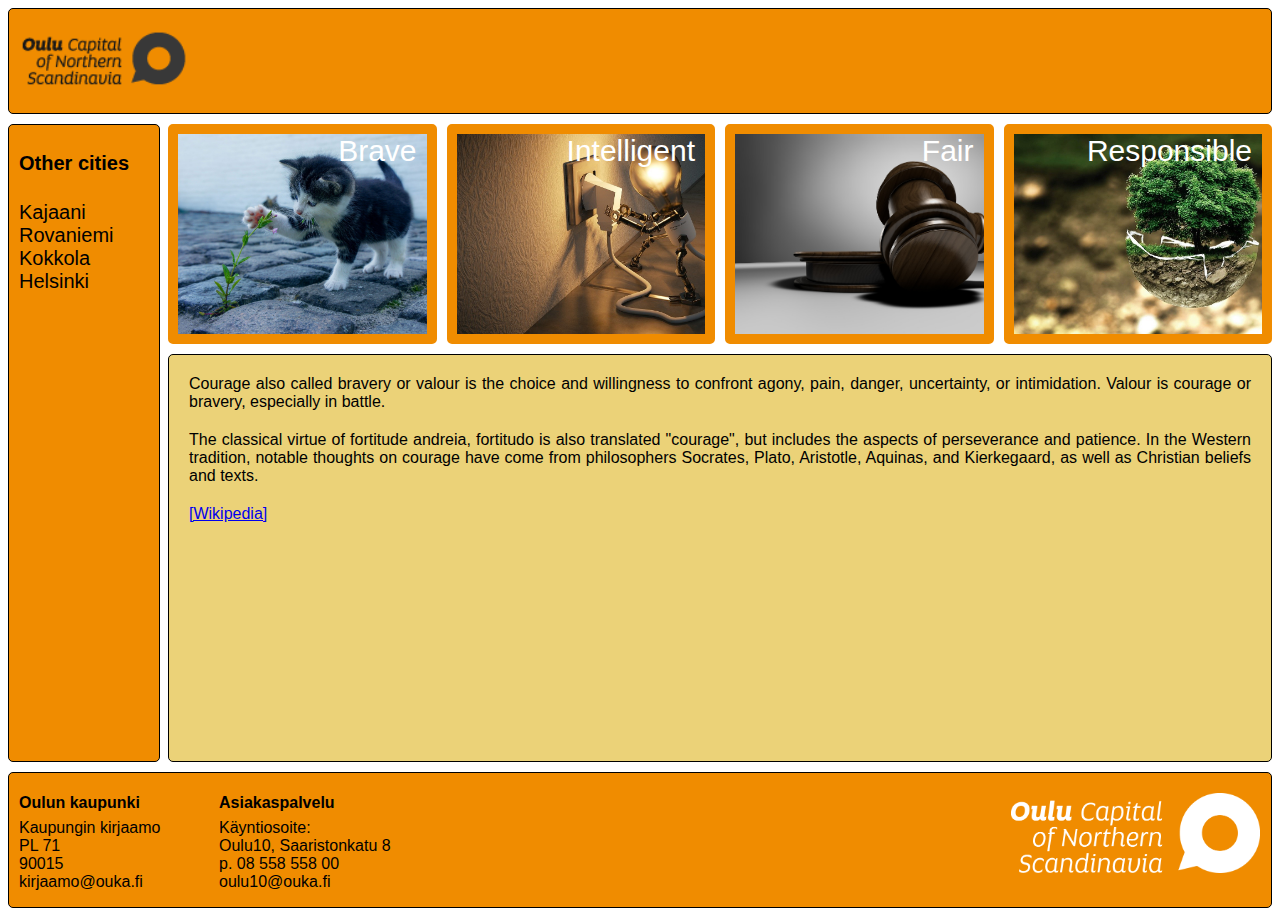
<file: index.html>
<!DOCTYPE html>
<html lang="en">
<head>
    <meta charset="UTF-8">
    <meta http-equiv="X-UA-Compatible" content="IE=edge">
    <meta name="viewport" content="width=device-width, initial-scale=1.0">
    <title>Document</title>
    <link rel="stylesheet" href="styles/styles.css">
</head>
<body>
    <div id="content">
        <header>
            <img src="images\Oulu logo.png" alt="Oulu logo">
        </header>
        
        <a class="brave" href="index.html">Brave</a>
        <a class="intelligent" href="pages\intelligent.html">Intelligent</a>
        <a class= "fair" href="pages\fair.html">Fair</a>
        <a class="responsible" href="pages\responsible.html">Responsible</a>

        <nav>
            <h4>Other cities</h4>
            <a href="https://www.kajaani.fi/" target="_blank">Kajaani</a>
            <a href="https://www.rovaniemi.fi/" target="_blank">Rovaniemi</a>
            <a href="https://www.kokkola.fi/" target="_blank">Kokkola</a>
            <a href="https://www.hel.fi/helsinki/fi" target="_blank">Helsinki</a>
        </nav>

        <article>
            <div>
                Courage also called bravery or valour is the choice and willingness to confront agony, pain, danger, uncertainty, or intimidation. Valour is courage   or bravery, especially in battle.
            </div>
            <div>
                The classical virtue of fortitude andreia, fortitudo is also translated "courage", but includes the aspects of perseverance and patience. In the Western tradition, notable thoughts on courage have come from philosophers Socrates, Plato, Aristotle, Aquinas, and Kierkegaard, as well as Christian beliefs and texts.
            </div>
            <a href="https://en.wikipedia.org/wiki/Courage" target="_blank" class="Wikipedia"> [Wikipedia] </a>
        </article>

        <footer>
            <h4 id="oulunKaupunki">Oulun kaupunki</h4>
            <h4 id="asiakaspalvelu">Asiakaspalvelu</h4>
            <p id="kirjaamo">
                <span>Kaupungin kirjaamo</span>
                <span>PL 71</span>
                <span>90015</span>
                <span>kirjaamo@ouka.fi</span>
            </p>
            <p id="käyntiosoite">
                <span>Käyntiosoite:</span>
                <span>Oulu10, Saaristonkatu 8</span>
                <span>p. 08 558 558 00</span>
                <span>oulu10@ouka.fi</span>
            </p>
            <img src="images\oulucons_nega.png" alt="Oulu logo valkoinen">
        </footer>
    </div>

</body>
</html>
</file>
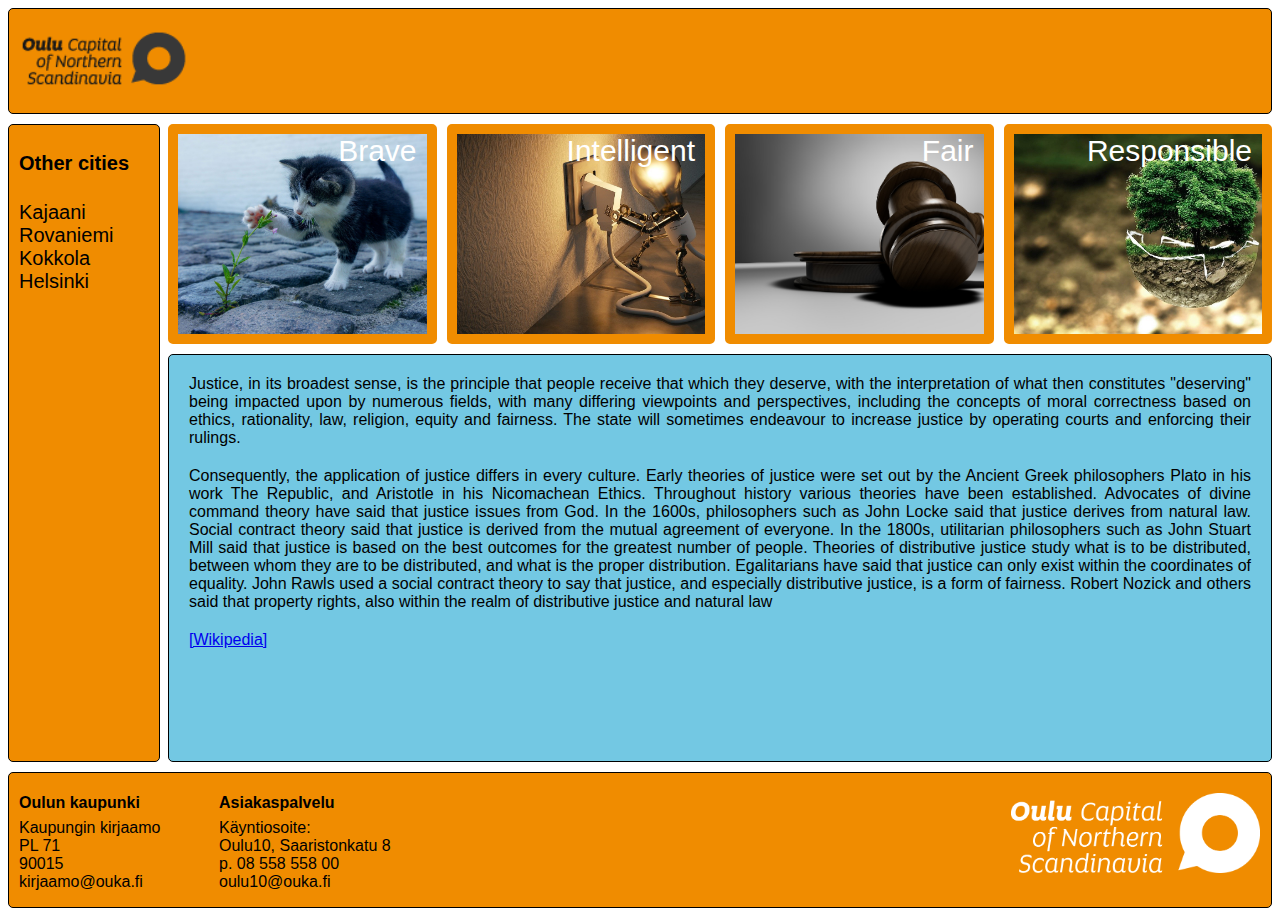
<file: pages/fair.html>
<!DOCTYPE html>
<html lang="en">
<head>
    <meta charset="UTF-8">
    <meta http-equiv="X-UA-Compatible" content="IE=edge">
    <meta name="viewport" content="width=device-width, initial-scale=1.0">
    <title>Document</title>
    <link rel="stylesheet" href="../styles/fair.css">
</head>
<body>
    <div id="content">
        <header>
            <img src="../images\Oulu logo.png" alt="Oulu logo">
        </header>
        
        <a class="brave" href="../index.html">Brave</a>
        <a class="intelligent" href="../pages\intelligent.html">Intelligent</a>
        <a class= "fair" href="../pages\fair.html">Fair</a>
        <a class="responsible" href="../pages\responsible.html">Responsible</a>

        <nav>
            <h4>Other cities</h4>
            <a href="https://www.kajaani.fi/" target="_blank">Kajaani</a>
            <a href="https://www.rovaniemi.fi/" target="_blank">Rovaniemi</a>
            <a href="https://www.kokkola.fi/" target="_blank">Kokkola</a>
            <a href="https://www.hel.fi/helsinki/fi" target="_blank">Helsinki</a>
        </nav>

        <article>
            <div>
                Justice, in its broadest sense, is the principle that people receive that which they deserve, with the interpretation of what then constitutes "deserving" being impacted upon by numerous fields, with many differing viewpoints and perspectives, including the concepts of moral correctness based on ethics, rationality, law, religion, equity and fairness. The state will sometimes endeavour to increase justice by operating courts and enforcing their rulings.
            </div>
            <div>
                Consequently, the application of justice differs in every culture. Early theories of justice were set out by the Ancient Greek philosophers Plato in his work The Republic, and Aristotle in his Nicomachean Ethics. Throughout history various theories have been established. Advocates of divine command theory have said that justice issues from God. In the 1600s, philosophers such as John Locke said that justice derives from natural law. Social contract theory said that justice is derived from the mutual agreement of everyone. In the 1800s, utilitarian philosophers such as John Stuart Mill said that justice is based on the best outcomes for the greatest number of people. Theories of distributive justice study what is to be distributed, between whom they are to be distributed, and what is the proper distribution. Egalitarians have said that justice can only exist within the coordinates of equality. John Rawls used a social contract theory to say that justice, and especially distributive justice, is a form of fairness. Robert Nozick and others said that property rights, also within the realm of distributive justice and natural law
            </div>
            <a href="https://en.wikipedia.org/wiki/Justice" class="Wikipedia" target="_blank"> [Wikipedia] </a>
        </article>

        <footer>
            <h4 id="oulunKaupunki">Oulun kaupunki</h4>
            <h4 id="asiakaspalvelu">Asiakaspalvelu</h4>
            <p id="kirjaamo">
                <span>Kaupungin kirjaamo</span>
                <span>PL 71</span>
                <span>90015</span>
                <span>kirjaamo@ouka.fi</span>
            </p>
            <p id="käyntiosoite">
                <span>Käyntiosoite:</span>
                <span>Oulu10, Saaristonkatu 8</span>
                <span>p. 08 558 558 00</span>
                <span>oulu10@ouka.fi</span>
            </p>
            <img src="../images\oulucons_nega.png" alt="Oulu logo valkoinen">
        </footer>
    </div>

</body>
</html>
</file>
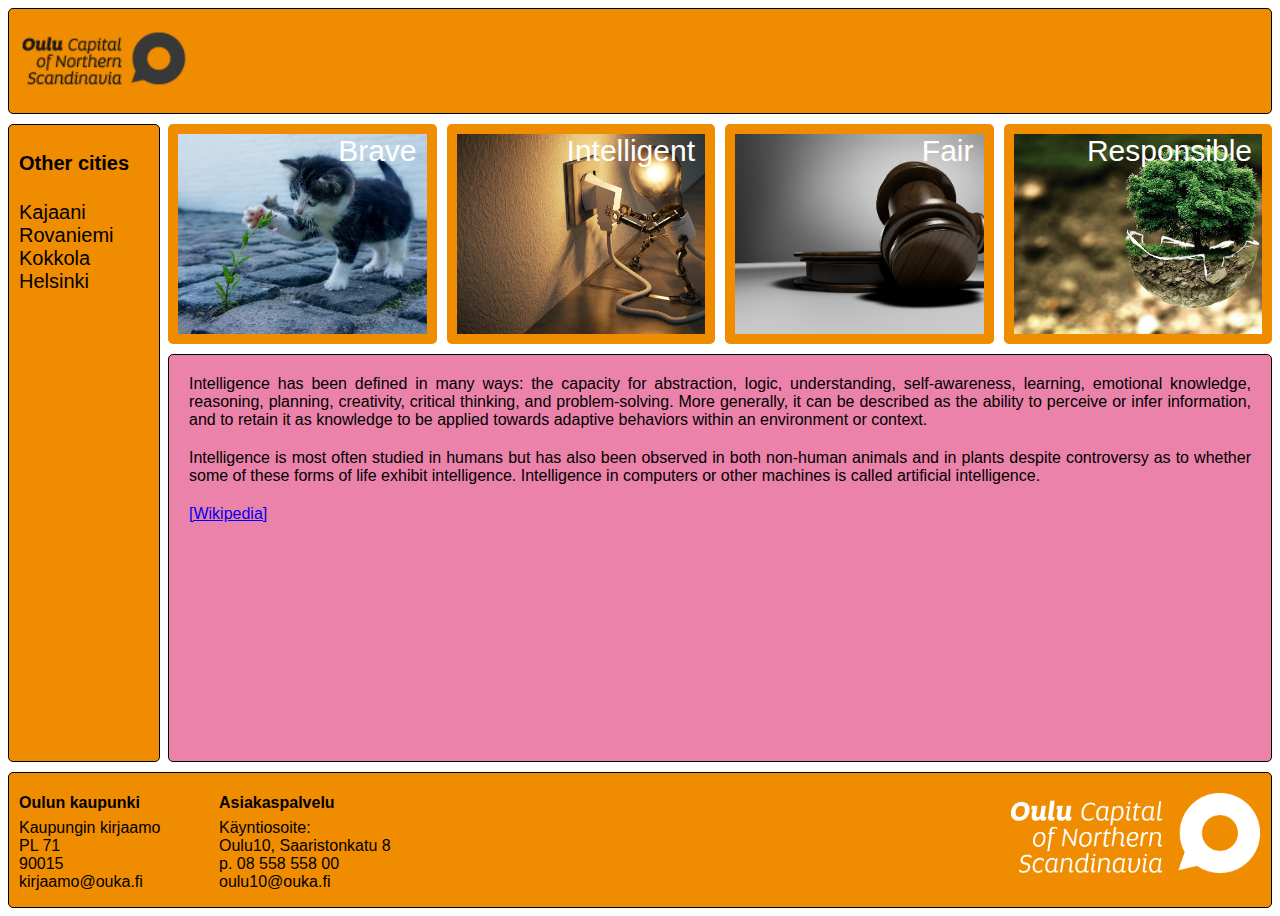
<file: pages/intelligent.html>
<!DOCTYPE html>
<html lang="en">
<head>
    <meta charset="UTF-8">
    <meta http-equiv="X-UA-Compatible" content="IE=edge">
    <meta name="viewport" content="width=device-width, initial-scale=1.0">
    <title>Document</title>
    <link rel="stylesheet" href="../styles/intelligent.css">
</head>
<body>
    <div id="content">
        <header>
            <img src="../images\Oulu logo.png" alt="Oulu logo">
        </header>
        
        <a class="brave" href="../index.html">Brave</a>
        <a class="intelligent" href="../pages\intelligent.html">Intelligent</a>
        <a class= "fair" href="../pages\fair.html">Fair</a>
        <a class="responsible" href="../pages\responsible.html">Responsible</a>

        <nav>
            <h4>Other cities</h4>
            <a href="https://www.kajaani.fi/" target="_blank">Kajaani</a>
            <a href="https://www.rovaniemi.fi/" target="_blank">Rovaniemi</a>
            <a href="https://www.kokkola.fi/" target="_blank">Kokkola</a>
            <a href="https://www.hel.fi/helsinki/fi" target="_blank">Helsinki</a>
        </nav>

        <article>
            <div>
                Intelligence has been defined in many ways: the capacity for abstraction, logic, understanding, self-awareness, learning, emotional knowledge, reasoning, planning, creativity, critical thinking, and problem-solving. More generally, it can be described as the ability to perceive or infer information, and to retain it as knowledge to be applied towards adaptive behaviors within an environment or context.
            </div>
            <div>
                Intelligence is most often studied in humans but has also been observed in both non-human animals and in plants despite controversy as to whether some of these forms of life exhibit intelligence. Intelligence in computers or other machines is called artificial intelligence.
            </div>
            <a href="https://en.wikipedia.org/wiki/Intelligence" class="Wikipedia" target="_blank"> [Wikipedia] </a>
        </article>

        <footer>
            <h4 id="oulunKaupunki">Oulun kaupunki</h4>
            <h4 id="asiakaspalvelu">Asiakaspalvelu</h4>
            <p id="kirjaamo">
                <span>Kaupungin kirjaamo</span>
                <span>PL 71</span>
                <span>90015</span>
                <span>kirjaamo@ouka.fi</span>
            </p>
            <p id="käyntiosoite">
                <span>Käyntiosoite:</span>
                <span>Oulu10, Saaristonkatu 8</span>
                <span>p. 08 558 558 00</span>
                <span>oulu10@ouka.fi</span>
            </p>
            <img src="../images\oulucons_nega.png" alt="Oulu logo valkoinen">
        </footer>
    </div>

</body>
</html>
</file>
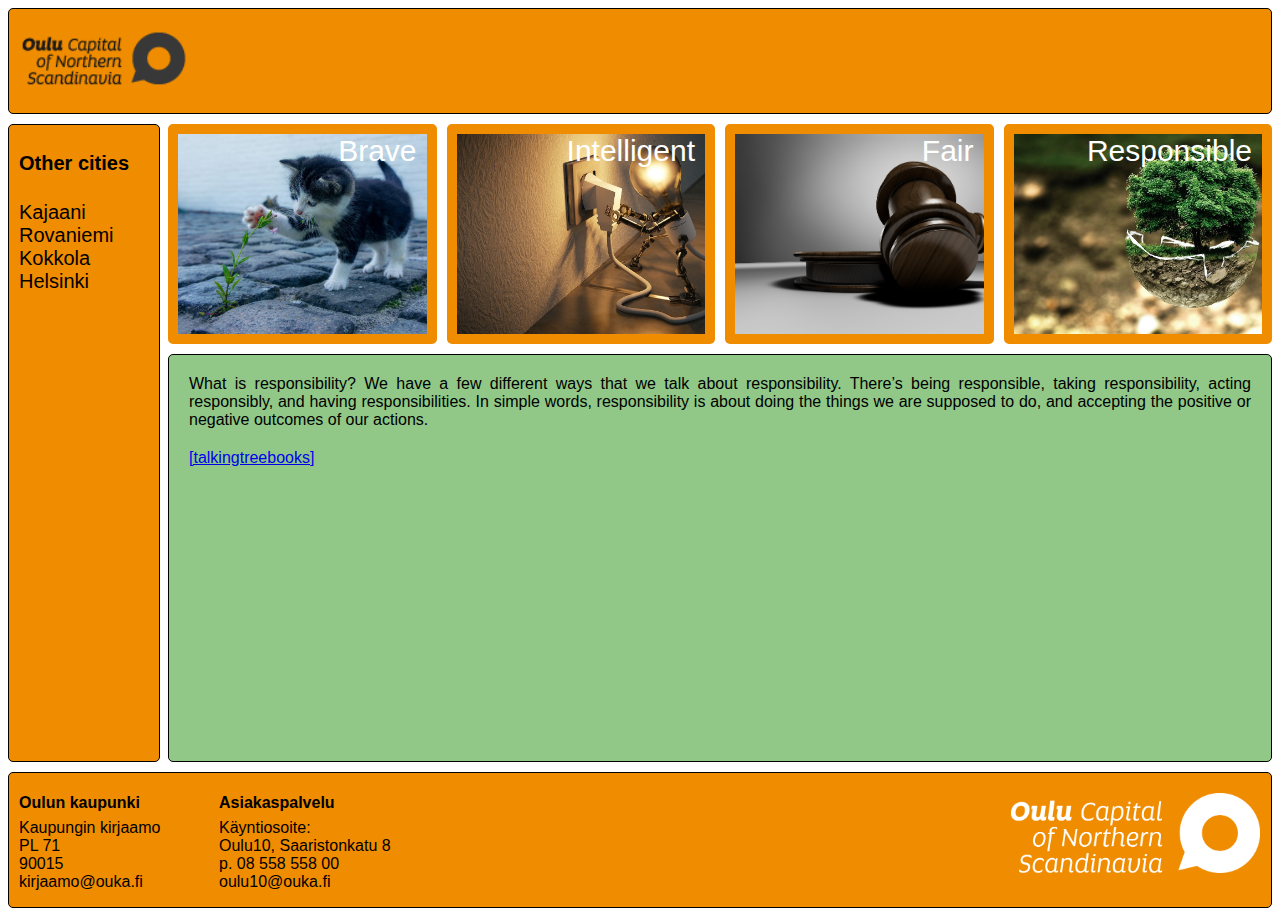
<file: pages/responsible.html>
<!DOCTYPE html>
<html lang="en">
<head>
    <meta charset="UTF-8">
    <meta http-equiv="X-UA-Compatible" content="IE=edge">
    <meta name="viewport" content="width=device-width, initial-scale=1.0">
    <title>Document</title>
    <link rel="stylesheet" href="../styles/responsible.css">
</head>
<body>
    <div id="content">
        <header>
            <img src="../images\Oulu logo.png" alt="Oulu logo">
        </header>
        
        <a class="brave" href="../index.html">Brave</a>
        <a class="intelligent" href="../pages\intelligent.html">Intelligent</a>
        <a class= "fair" href="../pages\fair.html">Fair</a>
        <a class="responsible" href="../pages\responsible.html">Responsible</a>

        <nav>
            <h4>Other cities</h4>
            <a href="https://www.kajaani.fi/" target="_blank">Kajaani</a>
            <a href="https://www.rovaniemi.fi/" target="_blank">Rovaniemi</a>
            <a href="https://www.kokkola.fi/" target="_blank">Kokkola</a>
            <a href="https://www.hel.fi/helsinki/fi" target="_blank">Helsinki</a>
        </nav>

        <article>
            <div>
                What is responsibility? We have a few different ways that we talk about responsibility. There’s being responsible, taking responsibility, acting responsibly, and having responsibilities. In simple words, responsibility is about doing the things we are supposed to do, and accepting the positive or negative outcomes of our actions.
            </div>
            <a href="https://talkingtreebooks.com/teaching-resources-catalog/definitions/what-is-responsibility.html" class="Wikipedia" target="_blank"> [talkingtreebooks] </a>
        </article>

        <footer>
            <h4 id="oulunKaupunki">Oulun kaupunki</h4>
            <h4 id="asiakaspalvelu">Asiakaspalvelu</h4>
            <p id="kirjaamo">
                <span>Kaupungin kirjaamo</span>
                <span>PL 71</span>
                <span>90015</span>
                <span>kirjaamo@ouka.fi</span>
            </p>
            <p id="käyntiosoite">
                <span>Käyntiosoite:</span>
                <span>Oulu10, Saaristonkatu 8</span>
                <span>p. 08 558 558 00</span>
                <span>oulu10@ouka.fi</span>
            </p>
            <img src="../images\oulucons_nega.png" alt="Oulu logo valkoinen">
        </footer>
    </div>

</body>
</html>
</file>
<file: styles/styles.css>
#content {
    display: grid;
    grid-template-columns: 150px repeat(4,1fr);
    grid-template-rows: auto auto 2fr auto;
    gap: 10px;
    height: 100vh;
    font-family: 'Segoe UI', 'Open Sans', 'Helvetica Neue', sans-serif;
}

header {
    background-color: rgb(240,140,0);
    border-radius: 5px;
    overflow: hidden;
    grid-column: 1/6;
    grid-row: 1;
    border: solid 1px black;
}

header img {
    height: 80px;
    padding: 10px;
    filter: grayscale(100%);
}

nav {
    width: 150px;
    min-height: 150px;
    grid-column: 1;
    grid-row: 2/4;
    background-color: rgb(240,140,0);
    border-radius: 5px;
    overflow: hidden;
    border: solid 1px black;
}

nav h4 {
    padding-left: 10px;
    font-size: 20px;
}

nav a {
    display: block;
    color: black;
    font-size: 20px;
    text-decoration: none;
    padding-left: 10px;
}

nav a:hover {
    background-color: rgb(235,210,120);
    border-radius: 5px;
    overflow: hidden;
}

.brave {
    grid-column: 2;
    background-image: url("../images/cat.jpg");
    background-size: cover;
    height: 200px;
    font-size: 30px;
    border: solid 10px rgb(240,140,0);
    border-radius: 5px;
    overflow: hidden;
    text-decoration: none;
    text-align: end;
    color: white;
    padding-right: 10px;
}

.brave:hover {
    border: solid 10px rgb(235,210,120)
}

.intelligent {
    grid-column: 3;
    background-image: url("../images/light.jpg");
    background-size: cover;
    height: 200px;
    font-size: 30px;
    border: solid 10px rgb(240,140,0);
    border-radius: 5px;
    overflow: hidden;
    text-decoration: none;
    text-align: end;
    color: white;
    padding-right: 10px;
}

.intelligent:hover {
    border: solid 10px rgb(255, 0, 105)
}

.fair {
    grid-column: 4;
    background-image: url("../images/judge.jpg");
    background-size: cover;
    height: 200px;
    font-size: 30px;
    border: solid 10px rgb(240,140,0);
    border-radius: 5px;
    overflow: hidden;
    text-decoration: none;
    text-align: end;
    color: white;
    padding-right: 10px;
}

.fair:hover {
    border: solid 10px rgb(0, 175, 215)
}

.responsible {
    grid-column: 5;
    background-image: url("../images/eco.jpg");
    background-size: cover;
    height: 200px;
    font-size: 30px;
    border: solid 10px rgb(240,140,0);
    border-radius: 5px;
    overflow: hidden;
    text-decoration: none;
    text-align: end;
    color: white;
    padding-right: 10px;
}

.responsible:hover {
    border: solid 10px rgb(45, 170, 55)
}

article {
    grid-column: 2/6;
    grid-row: 3;
    background-color: rgb(235,210,120);
    border: solid 1px black;
    border-radius: 5px;
    overflow: hidden;
    padding: 10px;
    text-align: justify;
    text-size-adjust: auto;
}

article div {
    display: block;
    padding: 10px;
}

article a {
    display: block;
    padding: 10px;
}

footer {
    background-color: rgb(240,140,0);
    border-radius: 5px;
    overflow: hidden;
    grid-row: 4;
    grid-column: 1/6;
    display: grid;
    grid-template-columns: 200px 200px;
    grid-template-rows: 30px auto;
    border: solid 1px black;
}

p span {
    display: block;
    padding-left: 10px;
    text-align: left;
}
footer h4 {
    padding-left: 10px;
}

#käyntiosoite {
    grid-column: 2;
    grid-row: 2;
}

#kirjaamo {
    grid-column: 1;
    grid-row: 2;
}

#oulunKaupunki {
    grid-column: 1;
}

#asiakaspalvelu {
    grid-column: 2;
}

footer img {
    height: 80px;
    padding: 10px;
    grid-column: 3;
    grid-row: 2;
    position: absolute; right: 0%;
    padding-top: 20px;
    padding-right: 20px;
}

@media only screen and (max-width: 768px) {
    #content {
        display: grid;
        grid-template-columns: 150px 1fr;
        grid-template-rows: 100px 20px 20px 20px 20px 1fr 150px;
        height: 100vh;
    }

    header {
        grid-row: 1;
        grid-column: 1/3;
    }

    nav {
        grid-row: 2/7;
        grid-column: 1;
    }
    
    footer {
        grid-row: 7;
        grid-column: 1/3;
    }

    article {
        grid-row: 6;
        grid-column: 2/3;
    }

    .brave {
        background-image: none;
        grid-column: 2/3;
        grid-row: 2;
        height: 20px;
        background-color: rgb(235,210,120);
        text-align: center;
        font-size: 1em;
        color: black;
        border: solid 2px black
    }

    .intelligent {
        background-image: none;
        grid-column: 2/3;
        grid-row: 3;
        height: 20px;
        background-color: rgb(235,210,120);
        text-align: center;
        font-size: 1em;
        color: black;
        border: solid 2px black
    }
    .fair {
        background-image: none;
        grid-column: 2/3;
        grid-row: 4;
        height: 20px;
        background-color: rgb(235,210,120);
        text-align: center;
        font-size: 1em;
        color: black;
        border: solid 2px black
    }
    .responsible {
        background-image: none;
        grid-column: 2/3;
        grid-row: 5;
        height: 20px;
        background-color: rgb(235,210,120);
        text-align: center;
        font-size: 1em;
        color: black;
        border: solid 2px black
    }

    .brave:hover {
        background-color: rgb(240,140,0);
        border: solid 2px rgb(185, 75, 10)
    }

    .intelligent:hover {
        background-color: rgb(240,140,0);
        border: solid 2px rgb(185, 75, 10)
    }

    .fair:hover {
        background-color: rgb(240,140,0);
        border: solid 2px rgb(185, 75, 10)
    }

    .responsible:hover {
        background-color: rgb(240,140,0);
        border: solid 2px rgb(185, 75, 10)
    }

    footer img {
        display: none;
    }
}

@media only screen and (max-width: 576px) {
    #content {
        display: grid;
        grid-template-columns: 20px 1fr;
    }

    nav {
        width: 20px;
        grid-row: 2/6;
    }

    nav a {
        visibility: hidden;
    }

    nav h4 {
        visibility: hidden;
    }

    nav:hover{
        width: 150px;
    }

    nav:hover > a {
        visibility: visible;
        font-size: 0.75em;
    }
    nav:hover h4 {
        visibility: visible;
        font-size: 0.8em;
    }

    article {
        grid-column: 1/3;
    }

    .brave {
        grid-column: 1/3;
    }
    
    .intelligent {
        grid-column: 1/3;
    }

    .fair {
        grid-column: 1/3;
    }

    .responsible {
        grid-column: 1/3;
    }
}
</file>
<file: styles/fair.css>
#content {
    display: grid;
    grid-template-columns: 150px repeat(4,1fr);
    grid-template-rows: auto auto 2fr auto;
    gap: 10px;
    height: 100vh;
    font-family: 'Segoe UI', 'Open Sans', 'Helvetica Neue', sans-serif;
}

header {
    background-color: rgb(240,140,0);
    border-radius: 5px;
    overflow: hidden;
    grid-column: 1/6;
    grid-row: 1;
    border: solid 1px black;
}

header img {
    height: 80px;
    padding: 10px;
    filter: grayscale(100%);
}

nav {
    width: 150px;
    min-height: 150px;
    grid-column: 1;
    grid-row: 2/4;
    background-color: rgb(240,140,0);
    border-radius: 5px;
    overflow: hidden;
    border: solid 1px black;
}

nav a {
    display: block;
    color: black;
    font-size: 20px;
    text-decoration: none;
    padding-left: 10px;
}

nav a:hover {
    background-color: rgb(235,210,120);
    border-radius: 5px;
    overflow: hidden;
}

nav h4 {
    padding-left: 10px;
    font-size: 20px;
}

.brave {
    grid-column: 2;
    background-image: url("../images/cat.jpg");
    background-size: cover;
    height: 200px;
    font-size: 30px;
    border: solid 10px rgb(240,140,0);
    border-radius: 5px;
    overflow: hidden;
    text-decoration: none;
    text-align: end;
    color: white;
    padding-right: 10px;
}

.brave:hover {
    border: solid 10px rgb(235,210,120)
}

.intelligent {
    grid-column: 3;
    background-image: url("../images/light.jpg");
    background-size: cover;
    height: 200px;
    font-size: 30px;
    border: solid 10px rgb(240,140,0);
    border-radius: 5px;
    overflow: hidden;
    text-decoration: none;
    text-align: end;
    color: white;
    padding-right: 10px;
}

.intelligent:hover {
    border: solid 10px rgb(255, 0, 105)
}

.fair {
    grid-column: 4;
    background-image: url("../images/judge.jpg");
    background-size: cover;
    height: 200px;
    font-size: 30px;
    border: solid 10px rgb(240,140,0);
    border-radius: 5px;
    overflow: hidden;
    text-decoration: none;
    text-align: end;
    color: white;
    padding-right: 10px;
}

.fair:hover {
    border: solid 10px rgb(0, 175, 215)
}

.responsible {
    grid-column: 5;
    background-image: url("../images/eco.jpg");
    background-size: cover;
    height: 200px;
    font-size: 30px;
    border: solid 10px rgb(240,140,0);
    border-radius: 5px;
    overflow: hidden;
    text-decoration: none;
    text-align: end;
    color: white;
    padding-right: 10px;
}

.responsible:hover {
    border: solid 10px rgb(45, 170, 55)
}

article {
    grid-column: 2/6;
    grid-row: 3;
    background-color: rgb(115, 200, 227);
    border: solid 1px black;
    border-radius: 5px;
    overflow: hidden;
    padding: 10px;
    text-align: justify;
    text-size-adjust: auto;
}

article div {
    display: block;
    padding: 10px;
}

article a {
    display: block;
    padding: 10px;
}

footer {
    background-color: rgb(240,140,0);
    border-radius: 5px;
    overflow: hidden;
    grid-row: 4;
    grid-column: 1/6;
    display: grid;
    grid-template-columns: 200px 200px;
    grid-template-rows: 30px auto;
    border: solid 1px black;
}

p span {
    display: block;
    padding-left: 10px;
    text-align: left;
}
footer h4 {
    padding-left: 10px;
}

#käyntiosoite {
    grid-column: 2;
    grid-row: 2;
}

#kirjaamo {
    grid-column: 1;
    grid-row: 2;
}

#oulunKaupunki {
    grid-column: 1;
}

#asiakaspalvelu {
    grid-column: 2;
}

footer img {
    height: 80px;
    padding: 10px;
    grid-column: 3;
    grid-row: 2;
    position: absolute; right: 0%;
    padding-top: 20px;
    padding-right: 20px;
}

@media only screen and (max-width: 768px) {
    #content {
        display: grid;
        grid-template-columns: 150px 1fr;
        grid-template-rows: 100px 20px 20px 20px 20px 1fr 150px;
        height: 100vh;
    }

    header {
        grid-row: 1;
        grid-column: 1/3;
    }

    nav {
        grid-row: 2/7;
        grid-column: 1;
    }
    
    footer {
        grid-row: 7;
        grid-column: 1/3;
    }

    article {
        grid-row: 6;
        grid-column: 2/3;
    }

    .brave {
        background-image: none;
        grid-column: 2/3;
        grid-row: 2;
        height: 20px;
        background-color: rgb(235,210,120);
        text-align: center;
        font-size: 1em;
        color: black;
        border: solid 2px black
    }

    .intelligent {
        background-image: none;
        grid-column: 2/3;
        grid-row: 3;
        height: 20px;
        background-color: rgb(235,210,120);
        text-align: center;
        font-size: 1em;
        color: black;
        border: solid 2px black
    }
    .fair {
        background-image: none;
        grid-column: 2/3;
        grid-row: 4;
        height: 20px;
        background-color: rgb(235,210,120);
        text-align: center;
        font-size: 1em;
        color: black;
        border: solid 2px black
    }
    .responsible {
        background-image: none;
        grid-column: 2/3;
        grid-row: 5;
        height: 20px;
        background-color: rgb(235,210,120);
        text-align: center;
        font-size: 1em;
        color: black;
        border: solid 2px black
    }

    .brave:hover {
        background-color: rgb(240,140,0);
        border: solid 2px rgb(185, 75, 10)
    }

    .intelligent:hover {
        background-color: rgb(240,140,0);
        border: solid 2px rgb(185, 75, 10)
    }

    .fair:hover {
        background-color: rgb(240,140,0);
        border: solid 2px rgb(185, 75, 10)
    }

    .responsible:hover {
        background-color: rgb(240,140,0);
        border: solid 2px rgb(185, 75, 10)
    }

    footer img {
        display: none;
    }
}

@media only screen and (max-width: 576px) {
    #content {
        display: grid;
        grid-template-columns: 20px 1fr;
    }

    nav {
        width: 20px;
        grid-row: 2/6;
    }

    nav a {
        visibility: hidden;
    }

    nav h4 {
        visibility: hidden;
    }

    nav:hover{
        width: 150px;
    }

    nav:hover > a {
        visibility: visible;
        font-size: 0.75em;

    }
    nav:hover h4 {
        visibility: visible;
        font-size: 0.8em;
    }

    article {
        grid-column: 1/3;
    }

    .brave {
        grid-column: 1/3;
    }
    
    .intelligent {
        grid-column: 1/3;
    }

    .fair {
        grid-column: 1/3;
    }

    .responsible {
        grid-column: 1/3;
    }
}
</file>
<file: styles/intelligent.css>
#content {
    display: grid;
    grid-template-columns: 150px repeat(4,1fr);
    grid-template-rows: auto auto 2fr auto;
    gap: 10px;
    height: 100vh;
    font-family: 'Segoe UI', 'Open Sans', 'Helvetica Neue', sans-serif;
}

header {
    background-color: rgb(240,140,0);
    border-radius: 5px;
    overflow: hidden;
    grid-column: 1/6;
    grid-row: 1;
    border: solid 1px black;
}

header img {
    height: 80px;
    padding: 10px;
    filter: grayscale(100%);
}

nav {
    width: 150px;
    min-height: 150px;
    grid-column: 1;
    grid-row: 2/4;
    background-color: rgb(240,140,0);
    border-radius: 5px;
    overflow: hidden;
    border: solid 1px black;
}

nav a {
    display: block;
    color: black;
    font-size: 20px;
    text-decoration: none;
    padding-left: 10px;
}

nav a:hover {
    background-color: rgb(235,210,120);
    border-radius: 5px;
    overflow: hidden;
}

nav h4 {
    padding-left: 10px;
    font-size: 20px;
}

.brave {
    grid-column: 2;
    background-image: url("../images/cat.jpg");
    background-size: cover;
    height: 200px;
    font-size: 30px;
    border: solid 10px rgb(240,140,0);
    border-radius: 5px;
    overflow: hidden;
    text-decoration: none;
    text-align: end;
    color: white;
    padding-right: 10px;
}

.brave:hover {
    border: solid 10px rgb(235,210,120)
}

.intelligent {
    grid-column: 3;
    background-image: url("../images/light.jpg");
    background-size: cover;
    height: 200px;
    font-size: 30px;
    border: solid 10px rgb(240,140,0);
    border-radius: 5px;
    overflow: hidden;
    text-decoration: none;
    text-align: end;
    color: white;
    padding-right: 10px;
}

.intelligent:hover {
    border: solid 10px rgb(255, 0, 105)
}

.fair {
    grid-column: 4;
    background-image: url("../images/judge.jpg");
    background-size: cover;
    height: 200px;
    font-size: 30px;
    border: solid 10px rgb(240,140,0);
    border-radius: 5px;
    overflow: hidden;
    text-decoration: none;
    text-align: end;
    color: white;
    padding-right: 10px;
}

.fair:hover {
    border: solid 10px rgb(0, 175, 215)
}

.responsible {
    grid-column: 5;
    background-image: url("../images/eco.jpg");
    background-size: cover;
    height: 200px;
    font-size: 30px;
    border: solid 10px rgb(240,140,0);
    border-radius: 5px;
    overflow: hidden;
    text-decoration: none;
    text-align: end;
    color: white;
    padding-right: 10px;
}

.responsible:hover {
    border: solid 10px rgb(45, 170, 55)
}

article {
    grid-column: 2/6;
    grid-row: 3;
    background-color: rgb(235, 130, 170);
    border: solid 1px black;
    border-radius: 5px;
    overflow: hidden;
    padding: 10px;
    text-align: justify;
    text-size-adjust: auto;
}

article div {
    display: block;
    padding: 10px;
}

article a {
    display: block;
    padding: 10px;
}

footer {
    background-color: rgb(240,140,0);
    border-radius: 5px;
    overflow: hidden;
    grid-row: 4;
    grid-column: 1/6;
    display: grid;
    grid-template-columns: 200px 200px;
    grid-template-rows: 30px auto;
    border: solid 1px black;
}

p span {
    display: block;
    padding-left: 10px;
    text-align: left;
}
footer h4 {
    padding-left: 10px;
}

#käyntiosoite {
    grid-column: 2;
    grid-row: 2;
}

#kirjaamo {
    grid-column: 1;
    grid-row: 2;
}

#oulunKaupunki {
    grid-column: 1;
}

#asiakaspalvelu {
    grid-column: 2;
}

footer img {
    height: 80px;
    padding: 10px;
    grid-column: 3;
    grid-row: 2;
    position: absolute; right: 0%;
    padding-top: 20px;
    padding-right: 20px;
}

@media only screen and (max-width: 768px) {
    #content {
        display: grid;
        grid-template-columns: 150px 1fr;
        grid-template-rows: 100px 20px 20px 20px 20px 1fr 150px;
        height: 100vh;
    }

    header {
        grid-row: 1;
        grid-column: 1/3;
    }

    nav {
        grid-row: 2/7;
        grid-column: 1;
    }
    
    footer {
        grid-row: 7;
        grid-column: 1/3;
    }

    article {
        grid-row: 6;
        grid-column: 2/3;
    }

    .brave {
        background-image: none;
        grid-column: 2/3;
        grid-row: 2;
        height: 20px;
        background-color: rgb(235,210,120);
        text-align: center;
        font-size: 1em;
        color: black;
        border: solid 2px black
    }

    .intelligent {
        background-image: none;
        grid-column: 2/3;
        grid-row: 3;
        height: 20px;
        background-color: rgb(235,210,120);
        text-align: center;
        font-size: 1em;
        color: black;
        border: solid 2px black
    }
    .fair {
        background-image: none;
        grid-column: 2/3;
        grid-row: 4;
        height: 20px;
        background-color: rgb(235,210,120);
        text-align: center;
        font-size: 1em;
        color: black;
        border: solid 2px black
    }
    .responsible {
        background-image: none;
        grid-column: 2/3;
        grid-row: 5;
        height: 20px;
        background-color: rgb(235,210,120);
        text-align: center;
        font-size: 1em;
        color: black;
        border: solid 2px black
    }

    .brave:hover {
        background-color: rgb(240,140,0);
        border: solid 2px rgb(185, 75, 10)
    }

    .intelligent:hover {
        background-color: rgb(240,140,0);
        border: solid 2px rgb(185, 75, 10)
    }

    .fair:hover {
        background-color: rgb(240,140,0);
        border: solid 2px rgb(185, 75, 10)
    }

    .responsible:hover {
        background-color: rgb(240,140,0);
        border: solid 2px rgb(185, 75, 10)
    }

    footer img {
        display: none;
    }
}

@media only screen and (max-width: 576px) {
    #content {
        display: grid;
        grid-template-columns: 20px 1fr;
    }

    nav {
        width: 20px;
        grid-row: 2/6;
    }

    nav a {
        visibility: hidden;
    }

    nav h4 {
        visibility: hidden;
    }

    nav:hover{
        width: 150px;
    }

    nav:hover > a {
        visibility: visible;
        font-size: 0.75em;

    }
    nav:hover h4 {
        visibility: visible;
        font-size: 0.8em;
    }

    article {
        grid-column: 1/3;
    }

    .brave {
        grid-column: 1/3;
    }
    
    .intelligent {
        grid-column: 1/3;
    }

    .fair {
        grid-column: 1/3;
    }

    .responsible {
        grid-column: 1/3;
    }
}
</file>
<file: styles/responsible.css>
#content {
    display: grid;
    grid-template-columns: 150px repeat(4,1fr);
    grid-template-rows: auto auto 2fr auto;
    gap: 10px;
    height: 100vh;
    font-family: 'Segoe UI', 'Open Sans', 'Helvetica Neue', sans-serif;
}

header {
    background-color: rgb(240,140,0);
    border-radius: 5px;
    overflow: hidden;
    grid-column: 1/6;
    grid-row: 1;
    border: solid 1px black;
}

header img {
    height: 80px;
    padding: 10px;
    filter: grayscale(100%);
}

nav {
    width: 150px;
    min-height: 150px;
    grid-column: 1;
    grid-row: 2/4;
    background-color: rgb(240,140,0);
    border-radius: 5px;
    overflow: hidden;
    border: solid 1px black;
}

nav a {
    display: block;
    color: black;
    font-size: 20px;
    text-decoration: none;
    padding-left: 10px;
}

nav a:hover {
    background-color: rgb(235,210,120);
    border-radius: 5px;
    overflow: hidden;
}

nav h4 {
    padding-left: 10px;
    font-size: 20px;
}

.brave {
    grid-column: 2;
    background-image: url("../images/cat.jpg");
    background-size: cover;
    height: 200px;
    font-size: 30px;
    border: solid 10px rgb(240,140,0);
    border-radius: 5px;
    overflow: hidden;
    text-decoration: none;
    text-align: end;
    color: white;
    padding-right: 10px;
}

.brave:hover {
    border: solid 10px rgb(235,210,120)
}

.intelligent {
    grid-column: 3;
    background-image: url("../images/light.jpg");
    background-size: cover;
    height: 200px;
    font-size: 30px;
    border: solid 10px rgb(240,140,0);
    border-radius: 5px;
    overflow: hidden;
    text-decoration: none;
    text-align: end;
    color: white;
    padding-right: 10px;
}

.intelligent:hover {
    border: solid 10px rgb(255, 0, 105)
}

.fair {
    grid-column: 4;
    background-image: url("../images/judge.jpg");
    background-size: cover;
    height: 200px;
    font-size: 30px;
    border: solid 10px rgb(240,140,0);
    border-radius: 5px;
    overflow: hidden;
    text-decoration: none;
    text-align: end;
    color: white;
    padding-right: 10px;
}

.fair:hover {
    border: solid 10px rgb(0, 175, 215)
}

.responsible {
    grid-column: 5;
    background-image: url("../images/eco.jpg");
    background-size: cover;
    height: 200px;
    font-size: 30px;
    border: solid 10px rgb(240,140,0);
    border-radius: 5px;
    overflow: hidden;
    text-decoration: none;
    text-align: end;
    color: white;
    padding-right: 10px;
}

.responsible:hover {
    border: solid 10px rgb(45, 170, 55)
}

article {
    grid-column: 2/6;
    grid-row: 3;
    background-color: rgb(145, 200, 135);
    border: solid 1px black;
    border-radius: 5px;
    overflow: hidden;
    padding: 10px;
    text-align: justify;
    text-size-adjust: auto;
}

article div {
    display: block;
    padding: 10px;
}

article a {
    display: block;
    padding: 10px;
}

footer {
    background-color: rgb(240,140,0);
    border-radius: 5px;
    overflow: hidden;
    grid-row: 4;
    grid-column: 1/6;
    display: grid;
    grid-template-columns: 200px 200px;
    grid-template-rows: 30px auto;
    border: solid 1px black;
}

p span {
    display: block;
    padding-left: 10px;
    text-align: left;
}
footer h4 {
    padding-left: 10px;
}

#käyntiosoite {
    grid-column: 2;
    grid-row: 2;
}

#kirjaamo {
    grid-column: 1;
    grid-row: 2;
}

#oulunKaupunki {
    grid-column: 1;
}

#asiakaspalvelu {
    grid-column: 2;
}

footer img {
    height: 80px;
    padding: 10px;
    grid-column: 3;
    grid-row: 2;
    position: absolute; right: 0%;
    padding-top: 20px;
    padding-right: 20px;
}

@media only screen and (max-width: 768px) {
    #content {
        display: grid;
        grid-template-columns: 150px 1fr;
        grid-template-rows: 100px 20px 20px 20px 20px 1fr 150px;
        height: 100vh;
    }

    header {
        grid-row: 1;
        grid-column: 1/3;
    }

    nav {
        grid-row: 2/7;
        grid-column: 1;
    }
    
    footer {
        grid-row: 7;
        grid-column: 1/3;
    }

    article {
        grid-row: 6;
        grid-column: 2/3;
    }

    .brave {
        background-image: none;
        grid-column: 2/3;
        grid-row: 2;
        height: 20px;
        background-color: rgb(235,210,120);
        text-align: center;
        font-size: 1em;
        color: black;
        border: solid 2px black
    }

    .intelligent {
        background-image: none;
        grid-column: 2/3;
        grid-row: 3;
        height: 20px;
        background-color: rgb(235,210,120);
        text-align: center;
        font-size: 1em;
        color: black;
        border: solid 2px black
    }
    .fair {
        background-image: none;
        grid-column: 2/3;
        grid-row: 4;
        height: 20px;
        background-color: rgb(235,210,120);
        text-align: center;
        font-size: 1em;
        color: black;
        border: solid 2px black
    }
    .responsible {
        background-image: none;
        grid-column: 2/3;
        grid-row: 5;
        height: 20px;
        background-color: rgb(235,210,120);
        text-align: center;
        font-size: 1em;
        color: black;
        border: solid 2px black
    }

    .brave:hover {
        background-color: rgb(240,140,0);
        border: solid 2px rgb(185, 75, 10)
    }

    .intelligent:hover {
        background-color: rgb(240,140,0);
        border: solid 2px rgb(185, 75, 10)
    }

    .fair:hover {
        background-color: rgb(240,140,0);
        border: solid 2px rgb(185, 75, 10)
    }

    .responsible:hover {
        background-color: rgb(240,140,0);
        border: solid 2px rgb(185, 75, 10)
    }

    footer img {
        display: none;
    }
}

@media only screen and (max-width: 576px) {
    #content {
        display: grid;
        grid-template-columns: 20px 1fr;
    }

    nav {
        width: 20px;
        grid-row: 2/6;
    }

    nav a {
        visibility: hidden;
    }

    nav h4 {
        visibility: hidden;
    }

    nav:hover{
        width: 150px;
    }

    nav:hover > a {
        visibility: visible;
        font-size: 0.75em;

    }
    nav:hover h4 {
        visibility: visible;
        font-size: 0.8em;
    }

    article {
        grid-column: 1/3;
    }

    .brave {
        grid-column: 1/3;
    }
    
    .intelligent {
        grid-column: 1/3;
    }

    .fair {
        grid-column: 1/3;
    }

    .responsible {
        grid-column: 1/3;
    }
}
</file>
